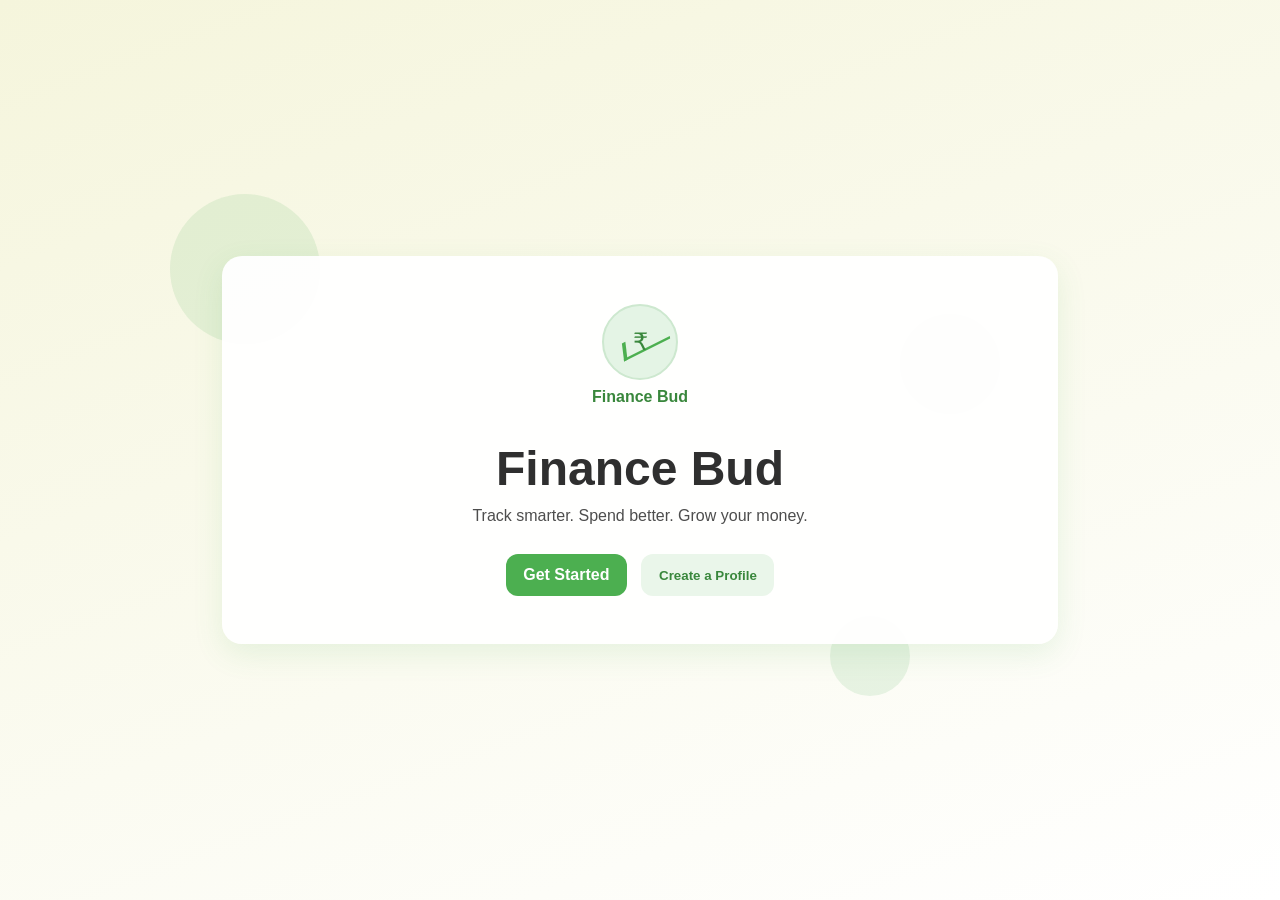
<file: index.html>
<!DOCTYPE html>
<html lang="en">
<head>
  <meta charset="UTF-8" />
  <meta name="viewport" content="width=device-width, initial-scale=1.0" />
  <title>Finance Bud | Track smarter</title>
  <link rel="stylesheet" href="styles.css?v=20260405" />
</head>
<body class="landing-body">
  <main class="landing-container">
    <div class="floating-shapes" aria-hidden="true">
      <span class="shape shape-1"></span>
      <span class="shape shape-2"></span>
      <span class="shape shape-3"></span>
    </div>

    <section class="hero-card">
      <div class="logo-wrapper fade-scale-in">
        <div class="logo-icon" aria-hidden="true">
          <span class="coin">₹</span>
          <span class="graph-line"></span>
        </div>
        <p class="brand-text">Finance Bud</p>
      </div>

      <div class="hero-content slide-up">
        <h1>Finance Bud</h1>
        <p class="tagline">Track smarter. Spend better. Grow your money.</p>
      </div>

      <div class="hero-actions">
        <a href="dashboard.html" class="btn btn-primary fade-in-seq seq-1">Get Started</a>
        <button id="open-profile-modal" class="btn btn-secondary fade-in-seq seq-2" type="button">Create a Profile</button>
      </div>
    </section>
  </main>

  <div id="profile-modal" class="modal hidden" role="dialog" aria-modal="true" aria-labelledby="profile-modal-title">
    <div class="modal-content card">
      <div class="modal-header">
        <h2 id="profile-modal-title">Create Your Profile</h2>
        <button id="close-profile-modal" class="btn btn-secondary small" type="button">Close</button>
      </div>
      <form id="profile-create-form" class="expense-form">
        <label>
          Full Name
          <input type="text" id="create-name" required placeholder="Your name" />
        </label>
        <label>
          Email ID
          <input type="email" id="create-email" required placeholder="you@email.com" />
        </label>
        <label>
          Phone Number
          <input type="tel" id="create-phone" required placeholder="10-digit number" pattern="[0-9+\-()\s]{8,}" />
        </label>
        <button type="submit" class="btn btn-primary">Save Profile</button>
      </form>
    </div>
  </div>

  <script src="script.js?v=20260405"></script>
</body>
</html>
</file>
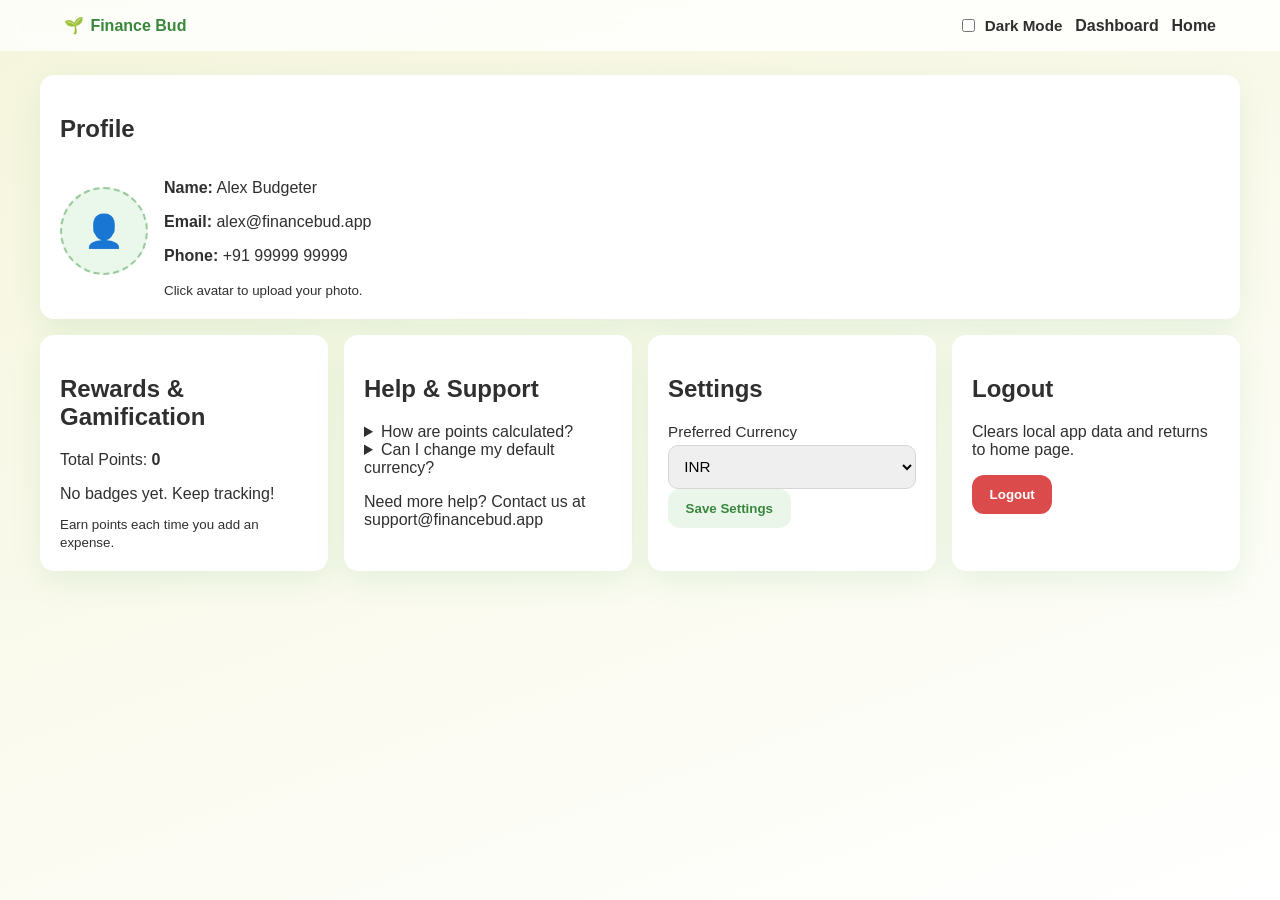
<file: profile.html>
<!DOCTYPE html>
<html lang="en">
<head>
  <meta charset="UTF-8" />
  <meta name="viewport" content="width=device-width, initial-scale=1.0" />
  <title>Finance Bud | Profile</title>
  <link rel="stylesheet" href="styles.css?v=20260405" />
</head>
<body>
  <header class="top-nav">
    <a href="dashboard.html" class="brand-link">
      <span class="mini-logo">🌱</span>
      <span>Finance Bud</span>
    </a>
    <nav class="nav-actions">
      <label class="theme-switch" title="Toggle light/dark mode">
        <input type="checkbox" id="nav-theme-toggle" />
        <span>Dark Mode</span>
      </label>
      <a href="dashboard.html" class="nav-link">Dashboard</a>
      <a href="index.html" class="nav-link">Home</a>
    </nav>
  </header>

  <main class="profile-layout">
    <section class="card profile-card">
      <h2>Profile</h2>
      <div class="profile-header">
        <div class="avatar avatar-clickable" id="avatar-preview" aria-label="Upload profile photo" role="button" tabindex="0">👤</div>
        <input type="file" id="profile-photo-input" accept="image/*" hidden />
        <div>
          <p><strong>Name:</strong> <span id="profile-name">Alex Budgeter</span></p>
          <p><strong>Email:</strong> <span id="profile-email">alex@financebud.app</span></p>
          <p><strong>Phone:</strong> <span id="profile-phone">+91 99999 99999</span></p>
          <small>Click avatar to upload your photo.</small>
        </div>
      </div>
    </section>

    <section class="card">
      <h2>Rewards & Gamification</h2>
      <p>Total Points: <strong id="reward-points">0</strong></p>
      <div id="badge-list" class="badge-list"></div>
      <small>Earn points each time you add an expense.</small>
    </section>

    <section class="card">
      <h2>Help & Support</h2>
      <details>
        <summary>How are points calculated?</summary>
        <p>You earn 10 points for each expense logged.</p>
      </details>
      <details>
        <summary>Can I change my default currency?</summary>
        <p>Yes, use the settings section below and it will be saved locally.</p>
      </details>
      <p class="support-note">Need more help? Contact us at support@financebud.app</p>
    </section>

    <section class="card">
      <h2>Settings</h2>
      <label>
        Preferred Currency
        <select id="preferred-currency">
          <option value="INR">INR</option>
          <option value="USD">USD</option>
          <option value="EUR">EUR</option>
          <option value="GBP">GBP</option>
          <option value="JPY">JPY</option>
        </select>
      </label>
      <button class="btn btn-secondary" id="save-settings">Save Settings</button>
    </section>

    <section class="card">
      <h2>Logout</h2>
      <p>Clears local app data and returns to home page.</p>
      <button class="btn btn-danger" id="logout-btn">Logout</button>
    </section>
  </main>

  <script src="script.js?v=20260405"></script>
</body>
</html>
</file>
<file: styles.css>
:root {
  --beige: #f5f5dc;
  --white: #ffffff;
  --green: #4caf50;
  --green-dark: #39873c;
  --text: #2f2f2f;
  --shadow: 0 10px 30px rgba(76, 175, 80, 0.12);
  --radius: 14px;
}

* {
  box-sizing: border-box;
}

body {
  margin: 0;
  font-family: Arial, sans-serif;
  color: var(--text);
  background: linear-gradient(160deg, var(--beige), var(--white));
  min-height: 100vh;
}

a {
  color: inherit;
  text-decoration: none;
}

.card {
  background: var(--white);
  border-radius: var(--radius);
  box-shadow: var(--shadow);
  padding: 1.25rem;
}

.btn {
  border: none;
  border-radius: 12px;
  padding: 0.75rem 1.1rem;
  cursor: pointer;
  font-weight: 600;
  transition: 0.25s ease;
  display: inline-flex;
  align-items: center;
  justify-content: center;
}

.btn-primary {
  background: var(--green);
  color: var(--white);
}

.btn-primary:hover {
  background: var(--green-dark);
  transform: translateY(-2px);
}

.btn-secondary {
  background: #eaf6ea;
  color: var(--green-dark);
}

.btn-secondary:hover {
  background: #d6f0d8;
}

.btn-danger {
  background: #dc4b4b;
  color: white;
}

.btn-danger:hover {
  background: #bf3434;
}

.small {
  padding: 0.5rem 0.75rem;
  font-size: 0.85rem;
}

/* Landing */
.landing-body {
  display: grid;
  place-items: center;
  overflow: hidden;
}

.landing-container {
  width: min(95%, 900px);
  position: relative;
  padding: 2rem;
}

.hero-card {
  text-align: center;
  background: rgba(255, 255, 255, 0.95);
  border-radius: 20px;
  box-shadow: var(--shadow);
  padding: 3rem 1rem;
  position: relative;
  z-index: 2;
}

.logo-wrapper {
  display: grid;
  place-items: center;
  margin-bottom: 1.2rem;
}

.logo-icon {
  width: 76px;
  height: 76px;
  border-radius: 50%;
  background: #e4f4e5;
  border: 2px solid #cde8cf;
  position: relative;
  display: grid;
  place-items: center;
}

.coin {
  font-size: 1.5rem;
  color: var(--green-dark);
  z-index: 1;
}

.graph-line {
  position: absolute;
  width: 40px;
  height: 22px;
  border-left: 3px solid var(--green);
  border-bottom: 3px solid var(--green);
  transform: skewX(-30deg) rotate(-35deg);
  right: 10px;
  top: 24px;
}

.brand-text {
  margin-top: 0.5rem;
  font-weight: bold;
  color: var(--green-dark);
}

.hero-content h1 {
  font-size: clamp(2rem, 4vw, 3rem);
  margin: 0;
}

.tagline {
  margin-top: 0.7rem;
  opacity: 0.85;
}

.hero-actions {
  display: flex;
  gap: 0.9rem;
  justify-content: center;
  margin-top: 1.8rem;
  flex-wrap: wrap;
}

.floating-shapes .shape {
  position: absolute;
  border-radius: 50%;
  background: rgba(76, 175, 80, 0.12);
  animation: float 6s infinite ease-in-out;
}

.shape-1 {
  width: 150px;
  height: 150px;
  left: -20px;
  top: -30px;
}

.shape-2 {
  width: 100px;
  height: 100px;
  right: 10%;
  top: 20%;
  animation-delay: 1s;
}

.shape-3 {
  width: 80px;
  height: 80px;
  right: 20%;
  bottom: -20px;
  animation-delay: 2s;
}

.modal {
  position: fixed;
  inset: 0;
  background: rgba(0, 0, 0, 0.45);
  display: grid;
  place-items: center;
  z-index: 30;
  padding: 1rem;
}

.modal.hidden {
  display: none;
}

.modal-content {
  width: min(460px, 95%);
}

.modal-header {
  display: flex;
  justify-content: space-between;
  align-items: center;
  margin-bottom: 0.8rem;
}

/* Shared layout */
.top-nav {
  display: flex;
  justify-content: space-between;
  align-items: center;
  gap: 1rem;
  padding: 1rem 5%;
  background: rgba(255, 255, 255, 0.8);
  backdrop-filter: blur(8px);
  position: sticky;
  top: 0;
  z-index: 10;
}

.brand-link {
  display: inline-flex;
  align-items: center;
  gap: 0.4rem;
  font-weight: 700;
  color: var(--green-dark);
}

.nav-actions {
  display: flex;
  align-items: center;
  gap: 0.8rem;
  flex-wrap: wrap;
  justify-content: flex-end;
}

.theme-switch {
  display: inline-flex;
  align-items: center;
  gap: 0.4rem;
  font-weight: 600;
  cursor: pointer;
}

.theme-switch input {
  width: auto;
}

.nav-link {
  font-weight: 600;
}

.nav-link:hover {
  color: var(--green-dark);
}

.dashboard-grid,
.profile-layout {
  width: min(95%, 1200px);
  margin: 1.5rem auto 5rem;
  display: grid;
  gap: 1rem;
}

.expense-form {
  display: grid;
  gap: 0.75rem;
}

label {
  display: grid;
  gap: 0.35rem;
  font-size: 0.95rem;
}

input,
select,
textarea {
  width: 100%;
  border: 1px solid #d6d6d6;
  border-radius: 10px;
  padding: 0.7rem;
  font: inherit;
}

input:focus,
select:focus,
textarea:focus {
  outline: 2px solid #bcdfbe;
  border-color: var(--green);
}

.section-head {
  display: flex;
  justify-content: space-between;
  align-items: center;
  gap: 0.8rem;
  flex-wrap: wrap;
}

.inline-filter {
  display: inline-flex;
  align-items: center;
  gap: 0.5rem;
}

.table-wrapper {
  overflow-x: auto;
}

table {
  width: 100%;
  border-collapse: collapse;
}

th,
td {
  text-align: left;
  border-bottom: 1px solid #ececec;
  padding: 0.75rem 0.4rem;
  vertical-align: top;
}

.category-pill {
  display: inline-flex;
  align-items: center;
  padding: 0.25rem 0.6rem;
  border-radius: 999px;
  border: 1px solid var(--cat-color);
  background: color-mix(in srgb, var(--cat-color) 18%, white);
  color: #1f1f1f;
  font-weight: 700;
  font-size: 0.82rem;
}

.chart-grid {
  display: grid;
  grid-template-columns: repeat(auto-fit, minmax(240px, 1fr));
  gap: 1rem;
}

.chart-card {
  background: #fbfffb;
  border: 1px solid #edf4ed;
  border-radius: 12px;
  padding: 0.6rem;
  min-height: 240px;
}

.chart-card.wide {
  grid-column: 1 / -1;
}

/* Assistant chatbot */
.assistant {
  position: fixed;
  right: 1rem;
  bottom: 1rem;
  width: min(370px, 94%);
  z-index: 20;
}

.assistant-header {
  display: flex;
  justify-content: space-between;
  align-items: center;
  gap: 0.5rem;
}

.assistant-chat {
  margin-top: 0.8rem;
  max-height: 240px;
  overflow-y: auto;
  display: grid;
  gap: 0.5rem;
  padding-right: 0.2rem;
}

.chat-message {
  border-radius: 10px;
  padding: 0.55rem 0.7rem;
  font-size: 0.92rem;
  line-height: 1.35;
}

.chat-message.bot {
  background: #ebf7eb;
}

.chat-message.user {
  background: #f3f3f3;
  justify-self: end;
}

.assistant-input-row {
  margin-top: 0.8rem;
  display: grid;
  grid-template-columns: 1fr auto;
  gap: 0.45rem;
  align-items: center;
}

/* Profile */
.profile-layout {
  grid-template-columns: repeat(auto-fit, minmax(240px, 1fr));
}

.profile-card {
  grid-column: 1 / -1;
}

.profile-header {
  display: flex;
  gap: 1rem;
  align-items: center;
}

.avatar {
  width: 88px;
  height: 88px;
  border-radius: 50%;
  background: #e9f8ea;
  display: grid;
  place-items: center;
  font-size: 2rem;
  overflow: hidden;
  flex-shrink: 0;
}

.avatar-clickable {
  cursor: pointer;
  border: 2px dashed #99c99c;
}

.avatar img {
  width: 100%;
  height: 100%;
  object-fit: cover;
}

.badge-list {
  margin: 0.75rem 0;
  display: flex;
  flex-wrap: wrap;
  gap: 0.4rem;
}

.badge {
  background: #ecf7ed;
  color: var(--green-dark);
  border-radius: 999px;
  padding: 0.35rem 0.75rem;
  font-weight: 700;
  font-size: 0.85rem;
}

.dark-mode {
  background: linear-gradient(160deg, #2f312f, #3f413f);
  color: #f2f2f2;
}

.dark-mode .card,
.dark-mode .top-nav,
.dark-mode .modal-content {
  background: #3a3d3a;
  color: #f2f2f2;
}

.dark-mode input,
.dark-mode select,
.dark-mode textarea {
  background: #4a4d4a;
  color: #f2f2f2;
  border-color: #5e635e;
}

.dark-mode .chat-message.bot {
  background: #465848;
}

.dark-mode .chat-message.user {
  background: #545454;
}

/* Animations */
.fade-scale-in {
  animation: fadeScale 0.8s ease;
}

.slide-up {
  animation: slideUp 0.9s ease;
}

.fade-in-seq {
  opacity: 0;
  animation: fadeIn 0.7s ease forwards;
}

.seq-1 { animation-delay: 0.4s; }
.seq-2 { animation-delay: 0.7s; }

@keyframes fadeScale {
  from { opacity: 0; transform: scale(0.9); }
  to { opacity: 1; transform: scale(1); }
}

@keyframes slideUp {
  from { opacity: 0; transform: translateY(15px); }
  to { opacity: 1; transform: translateY(0); }
}

@keyframes fadeIn {
  from { opacity: 0; }
  to { opacity: 1; }
}

@keyframes float {
  0%, 100% { transform: translateY(0px); }
  50% { transform: translateY(-12px); }
}

@media (min-width: 900px) {
  .dashboard-grid {
    grid-template-columns: 340px 1fr;
    align-items: start;
  }

  .dashboard-grid .card:last-child {
    grid-column: 1 / -1;
  }
}
</file>
